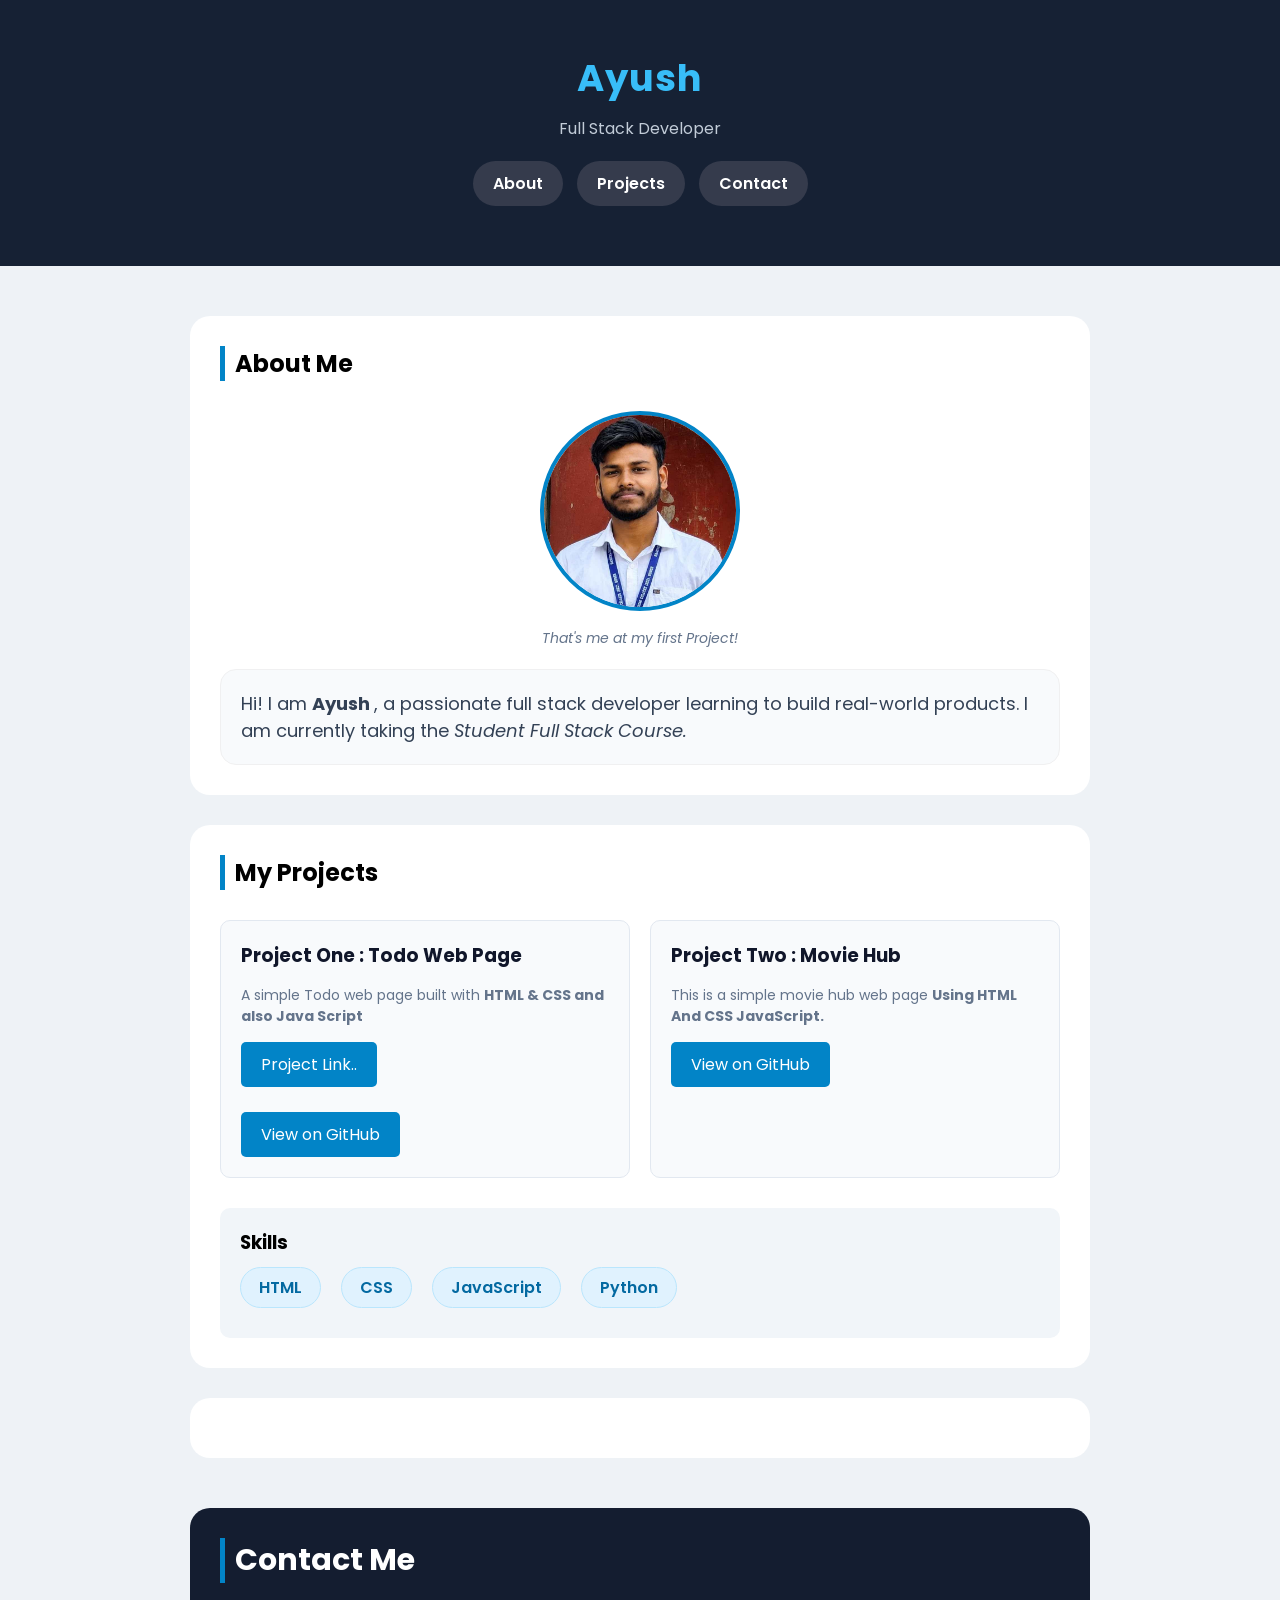
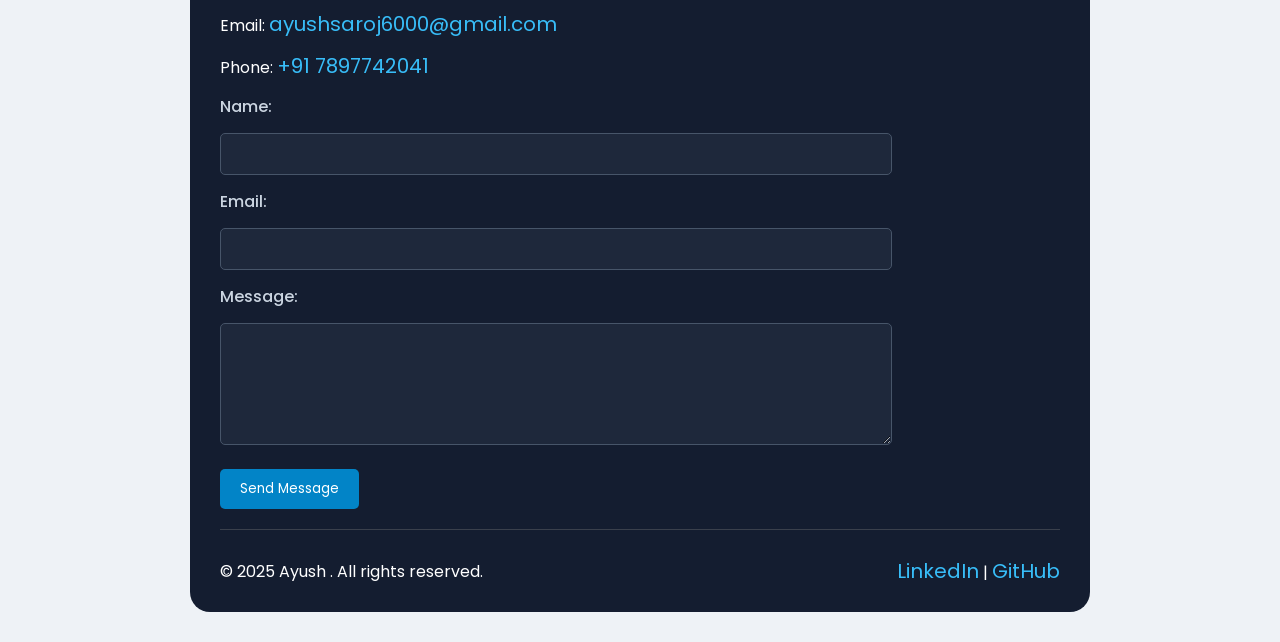
<file: index.html>
<!DOCTYPE html>
<html lang="en">
<head>
    <meta charset="UTF-8">
    <meta name="viewport" content="width=device-width, initial-scale=1.0">
    <title>Document</title>
    <link rel="stylesheet" href="index.css">
</head>


<body>

    <header>
        <h1>Ayush </h1>
        <p>Full Stack Developer</p>
        <nav>
            <a href="#about">About</a>
            <a href="#project">Projects</a>
            <a href="#intro">Contact</a>
        </nav>
    </header>

    <main>

        <section id="about">
            <h2>About Me</h2>
            <figure>
                <img src="[data-uri]" width="200px" height="200px" alt="">
                <figcaption>That's me at my first Project!</figcaption>
            </figure>
            <p>Hi! I am <strong>Ayush </strong>, a passionate full stack developer learning to build real-world
                products. I am currently taking the <em> Student  Full Stack Course.</em></p>
        </section>

        <section id="project">
            <h2>My Projects</h2>
            <div id="projects-card">
                <article>
                    <h3>Project One : Todo Web Page </h3>
                    <p>A simple Todo web page built with <strong>HTML & CSS and also Java Script </strong></p>
                    <a href="https://ayushsaroj600-coder.github.io/Todo-Web-Page-.../"> Project Link..</a>
                    
                    <br>
                    <br>
                    <a href="https://github.com/ayushsaroj600-coder">View on GitHub</a>
                </article>

                <article>
                    <h3>Project Two : Movie Hub</h3>
                    <p> This is a simple movie hub web page  <strong> Using HTML And CSS JavaScript.</strong></p>
                    <a href="https://github.com/ayushsaroj600-coder">View on GitHub</a>
                </article>
            </div>

            <div id="skills">
                <h3>Skills</h3>
                <ul>
                    <li>HTML</li>
                    <li>CSS</li>
                    <li>JavaScript</li>
                    <li>Python</li>
                </ul>
            </div>

        </section>


        <section id="intro">
            <!-- <h2>Watch My Intro</h2> -->
            <!-- <video src="video.mp4" width="500px" height="300px" controls poster="image.png"></video> -->
        </section>


    </main>

    <footer>
        <h2>Contact Me</h2>

        <p>Email: <a href="ayushsaroj600@gmail.com">ayushsaroj6000@gmail.com</a> </p>
        <p>Phone: <a href="tel:+91 7897742041">+91 7897742041</a></p>

        <form action="">

            <label for="name">Name: </label>
            <input type="text" id="name">

            <br>

            <label for="email">Email: </label>
            <input type="email" id="email">

            <br>

            <label for="message">Message: </label>
            <textarea name="message" id="message" rows="5" cols="40"></textarea>

            <br>
            <button type="submit">Send Message</button>
        </form>


        <div id="lower-footer">
            <p>&copy; 2025 Ayush . All rights reserved.</p>
            <p>
                <a href="https://www.linkedin.com/in/ayush-saroj-992482382/">LinkedIn</a> | <a href="https://github.com/ayushsaroj600-coder">GitHub</a>
            </p>
        </div>
    </footer>


</body>

</html>
</file>
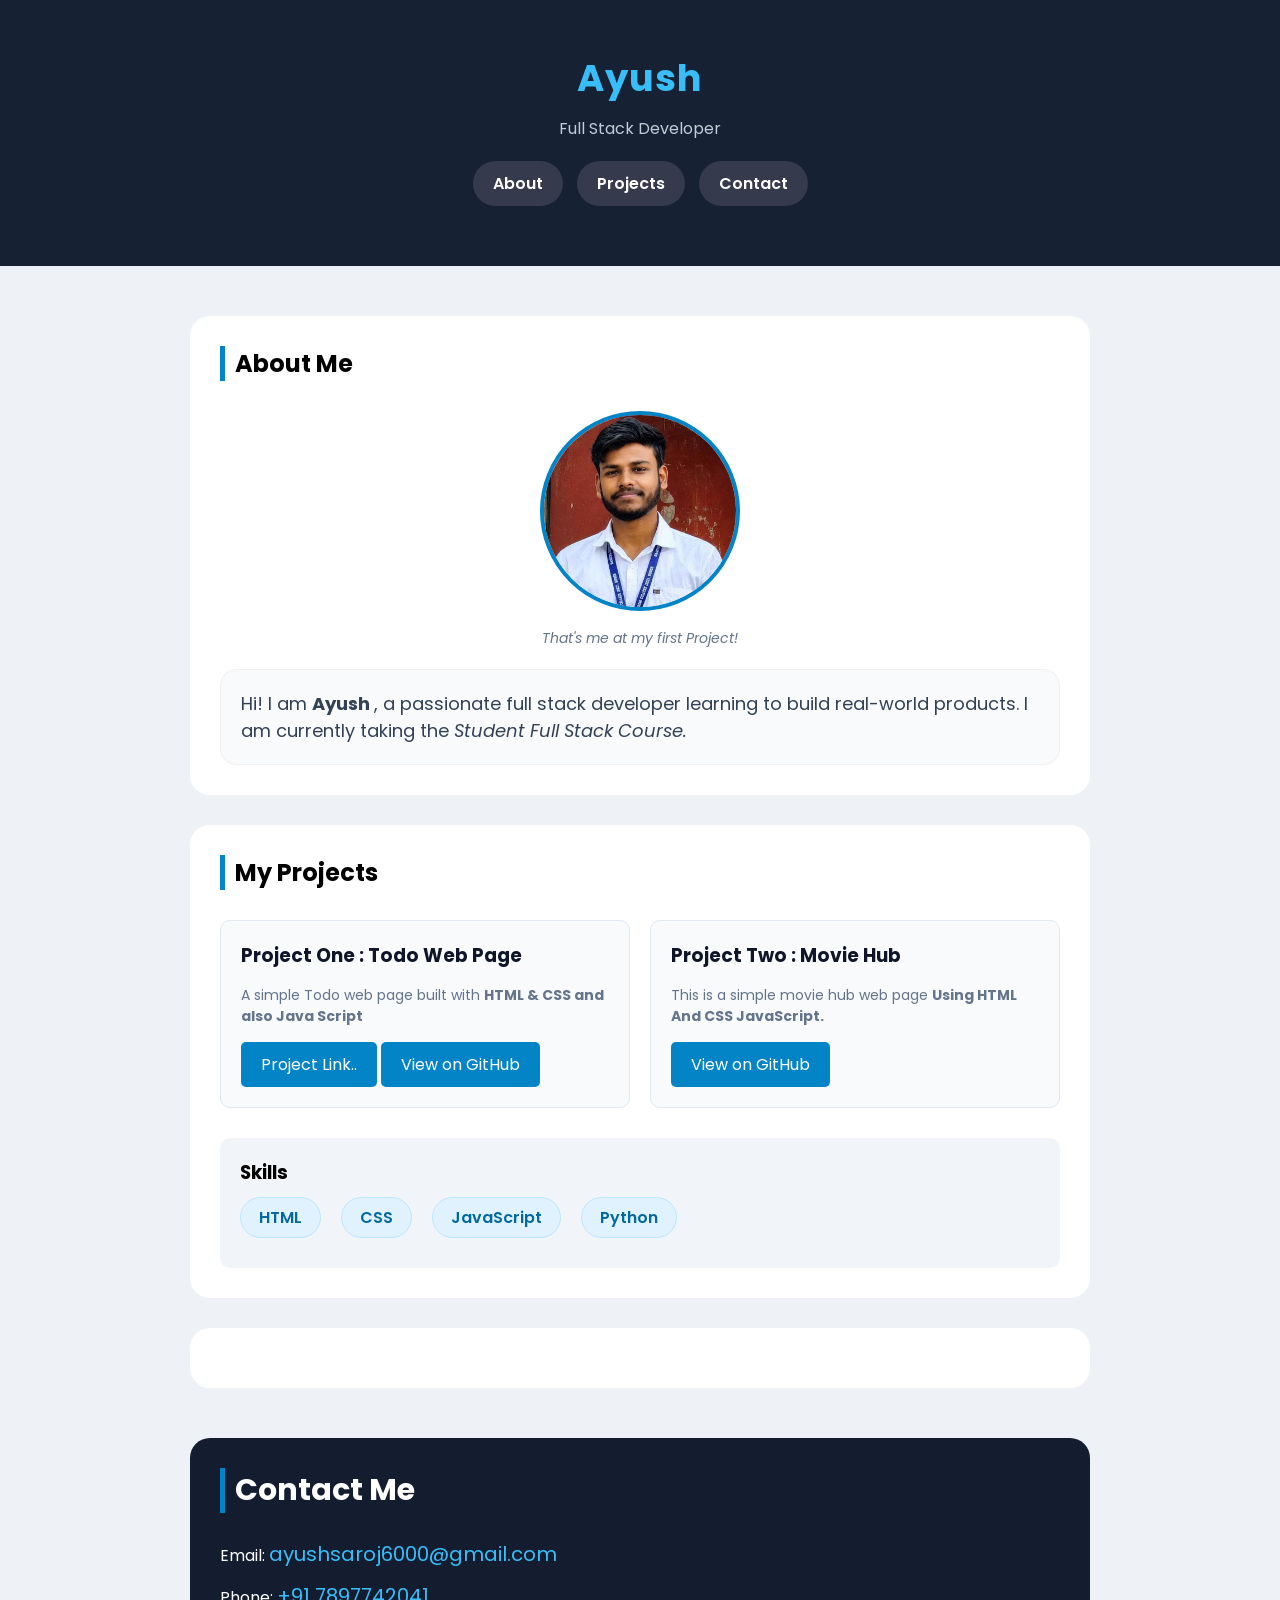
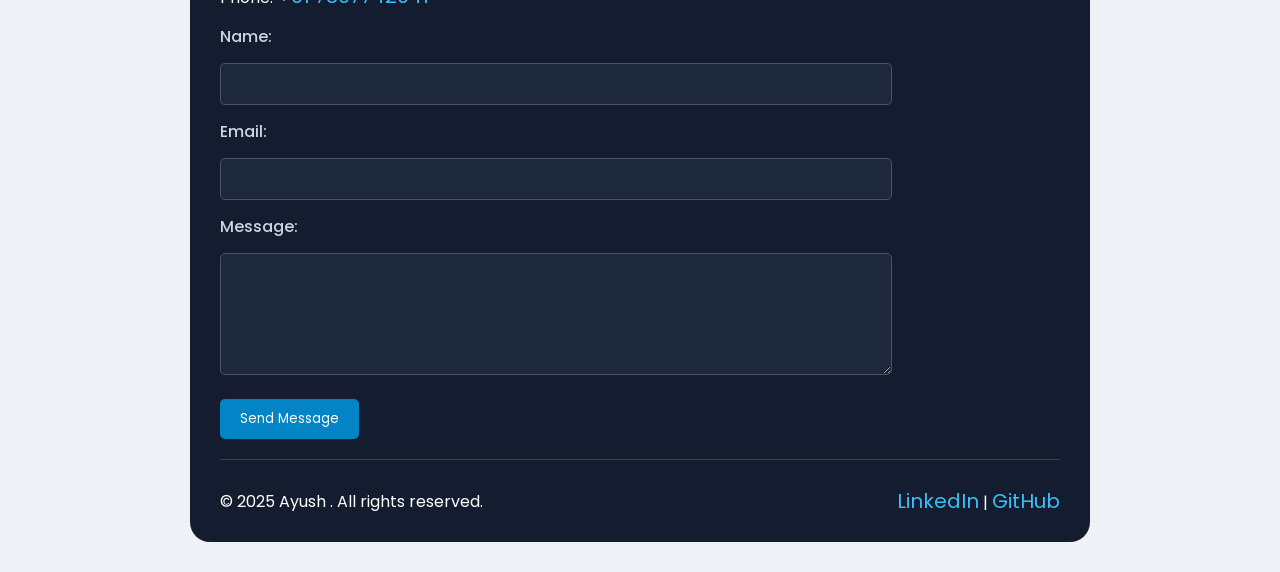
<file: ayush.html>
<!DOCTYPE html>
<html lang="en">
<head>
    <meta charset="UTF-8">
    <meta name="viewport" content="width=device-width, initial-scale=1.0">
    <title>Document</title>
    <link rel="stylesheet" href="ayush.css">
</head>


<body>

    <header>
        <h1>Ayush </h1>
        <p>Full Stack Developer</p>
        <nav>
            <a href="#about">About</a>
            <a href="#project">Projects</a>
            <a href="#intro">Contact</a>
        </nav>
    </header>

    <main>

        <section id="about">
            <h2>About Me</h2>
            <figure>
                <img src="[data-uri]" width="200px" height="200px" alt="">
                <figcaption>That's me at my first Project!</figcaption>
            </figure>
            <p>Hi! I am <strong>Ayush </strong>, a passionate full stack developer learning to build real-world
                products. I am currently taking the <em> Student  Full Stack Course.</em></p>
        </section>

        <section id="project">
            <h2>My Projects</h2>
            <div id="projects-card">
                <article>
                    <h3>Project One : Todo Web Page </h3>
                    <p>A simple Todo web page built with <strong>HTML & CSS and also Java Script </strong></p>
                    <a href="https://ayushsaroj600-coder.github.io/Todo-Web-Page-.../"> Project Link..</a>
                    <a href="https://github.com/ayushsaroj600-coder">View on GitHub</a>
                </article>

                <article>
                    <h3>Project Two : Movie Hub</h3>
                    <p> This is a simple movie hub web page  <strong> Using HTML And CSS JavaScript.</strong></p>
                    <a href="https://github.com/ayushsaroj600-coder">View on GitHub</a>
                </article>
            </div>

            <div id="skills">
                <h3>Skills</h3>
                <ul>
                    <li>HTML</li>
                    <li>CSS</li>
                    <li>JavaScript</li>
                    <li>Python</li>
                </ul>
            </div>

        </section>


        <section id="intro">
            <!-- <h2>Watch My Intro</h2> -->
            <!-- <video src="video.mp4" width="500px" height="300px" controls poster="image.png"></video> -->
        </section>


    </main>

    <footer>
        <h2>Contact Me</h2>

        <p>Email: <a href="ayushsaroj600@gmail.com">ayushsaroj6000@gmail.com</a> </p>
        <p>Phone: <a href="tel:+91 7897742041">+91 7897742041</a></p>

        <form action="">

            <label for="name">Name: </label>
            <input type="text" id="name">

            <br>

            <label for="email">Email: </label>
            <input type="email" id="email">

            <br>

            <label for="message">Message: </label>
            <textarea name="message" id="message" rows="5" cols="40"></textarea>

            <br>
            <button type="submit">Send Message</button>
        </form>


        <div id="lower-footer">
            <p>&copy; 2025 Ayush . All rights reserved.</p>
            <p>
                <a href="https://www.linkedin.com/in/ayush-saroj-992482382/">LinkedIn</a> | <a href="https://github.com/ayushsaroj600-coder">GitHub</a>
            </p>
        </div>
    </footer>


</body>

</html>
</file>
<file: index.css>
@import url('https://fonts.googleapis.com/css2?family=Poppins:ital,wght@0,100;0,200;0,300;0,400;0,500;0,600;0,700;0,800;0,900;1,100;1,200;1,300;1,400;1,500;1,600;1,700;1,800;1,900&display=swap');


* {
    padding: 0;
    margin: 0;
    box-sizing: border-box;
    font-family: "Poppins", sans-serif;
}

body {
    background-color: #EEF2F6;
}

header {
    background-color: #162134;
    color: white;
    text-align: center;
    padding: 50px 0;
}

h1 {
    color: #38BDF8;
    font-size: 37px;
    letter-spacing: 1px;
}

header p {
    color: #C2CCD8;
    padding: 10px 0;
}

header nav a {
    display: inline-block;
    text-decoration: none;
    background-color: #353B4C;
    color: white;
    border-radius: 30px;
    padding: 10px 20px;
    margin: 10px 5px;
    font-weight: 600;
}

header nav a:hover {
    background-color: #0284C7;
}

main {
    margin: 50px auto;
    /* background-color: white; */
    max-width: 900px;
}

#about,
#project,
#intro {
    background-color: white;
    padding: 30px;
    border-radius: 20px;
    margin-bottom: 30px;
}

#about h2,
#project h2,
#intro h2 {

    border-left: 5px solid #0284C7;
    padding-left: 10px;



}

#about figure {
    text-align: center;
    padding: 20px 0;

}

#about figure img {
    border-radius: 50%;
    border: 4px solid #0284C7;
    margin: 10px 0;
    transition: all 1s;
}

#about figure img:hover { 
    transform: scale(1.1);
     box-shadow: 0px 10px 10px rgba(0, 0, 0, 0.101);
}


#about figure figcaption {
    color: #64748B;
    /* text-tra; */
    font-style: italic;
    font-size: 14px;
}

#about p {
    border-radius: 16px;
    background-color: #F8FAFC;
    padding: 20px;
    border: 1px solid #f0f0f1;
    font-size: 18px;
    color: #334155;
}

#projects-card {
    display: flex;
    gap: 20px;
    margin: 30px 0;
    flex-wrap: wrap;

}

#projects-card article {
    flex: 1;
    background-color: #F8FAFC;
    border-radius: 10px;
    padding: 20px;
    /* display: flex;
    flex-direction: column; */
    /* gap: 10px; */
    border: 1px solid #E2E8F0;
    color: #10162A;
    transition: all 0.5s;
}

#projects-card article:hover {
    transform: translateY(-5px);
    box-shadow: 0px 10px 10px rgba(0, 0, 0, 0.101);
}

#projects-card article p {
    font-size: 14px;
    color: #64748B;
    margin: 15px 0;
}


#projects-card article a {
    border-radius: 5px;
    background-color: #0284C7;
    padding: 10px 20px;
    display: inline-block;
    color: white;
    text-decoration: none;
}

#skills {
    background-color: #F1F5F9;
    border-radius: 10px;
    padding: 20px;
}

#skills ul {
    list-style-type: none;
    display: flex;
    gap: 20px;
    padding: 10px 0;
        flex-wrap: wrap;
}

#skills ul li {
    background-color: #E0F2FE;
    border-radius: 30px;
    border: 1px solid #BAE6FD;
    padding: 7px 18px;
    color: #0369A1;
    font-weight: 600;
}

#intro {
    text-align: center;
}

#intro h2 {
    text-align: left;
}



#intro video {
    margin: 20px 0;
    /* padding: 30px; */
    object-fit: cover;
    max-width: 100%;
    height: auto;
    border-radius: 40px;
    border: 3px solid #CBD5E1;
}

footer {
    margin: 50px auto;
    max-width: 900px;
    background-color: #141D30;
    padding: 30px 30px 0;
    border-radius: 20px;
    margin-bottom: 30px;
}

footer h2 {
    border-left: 5px solid #0284C7;
    padding-left: 10px;
    color: white;
    font-size: 30px;
    margin-bottom: 20px;
}

footer p {
    color: white;
    padding: 6px 0;
}

footer p a {
    text-decoration: none;
    color:#38BDF8;
    font-size: 20px;
}

footer p a:hover {
    text-decoration: underline;
    color:#38BDF8;
}

form label {
    display: block;
    margin: 7px 0;
    color: #CBD5E1;
    font-weight: 500;
}
form {
    max-width:80%;
}

form input[type="text"],
form input[type="email"],
textarea{
    width: 100%;
    background-color: #1E283B;
    outline: none;
    border: 1px solid #475569;
    border-radius: 5px;
    padding: 10px 20px;
    color: white;
    margin: 7px 0;
}

form button {
    background-color: #0284C7;
     border-radius: 5px;
    padding: 10px 20px;
    display: inline-block;
    color: white;
    outline: none;
    border: none;
    margin: 10px 0;
}

#lower-footer {
    display: flex;
    justify-content: space-between;
    align-items: center;
    flex-wrap: wrap;
    border-top: 1px solid rgba(128, 128, 128, 0.348);
    padding: 20px 0;
    margin-top: 10px;
}
</file>
<file: ayush.css>
@import url('https://fonts.googleapis.com/css2?family=Poppins:ital,wght@0,100;0,200;0,300;0,400;0,500;0,600;0,700;0,800;0,900;1,100;1,200;1,300;1,400;1,500;1,600;1,700;1,800;1,900&display=swap');


* {
    padding: 0;
    margin: 0;
    box-sizing: border-box;
    font-family: "Poppins", sans-serif;
}

body {
    background-color: #EEF2F6;
}

header {
    background-color: #162134;
    color: white;
    text-align: center;
    padding: 50px 0;
}

h1 {
    color: #38BDF8;
    font-size: 37px;
    letter-spacing: 1px;
}

header p {
    color: #C2CCD8;
    padding: 10px 0;
}

header nav a {
    display: inline-block;
    text-decoration: none;
    background-color: #353B4C;
    color: white;
    border-radius: 30px;
    padding: 10px 20px;
    margin: 10px 5px;
    font-weight: 600;
}

header nav a:hover {
    background-color: #0284C7;
}

main {
    margin: 50px auto;
    /* background-color: white; */
    max-width: 900px;
}

#about,
#project,
#intro {
    background-color: white;
    padding: 30px;
    border-radius: 20px;
    margin-bottom: 30px;
}

#about h2,
#project h2,
#intro h2 {

    border-left: 5px solid #0284C7;
    padding-left: 10px;



}

#about figure {
    text-align: center;
    padding: 20px 0;

}

#about figure img {
    border-radius: 50%;
    border: 4px solid #0284C7;
    margin: 10px 0;
    transition: all 1s;
}

#about figure img:hover { 
    transform: scale(1.1);
     box-shadow: 0px 10px 10px rgba(0, 0, 0, 0.101);
}


#about figure figcaption {
    color: #64748B;
    /* text-tra; */
    font-style: italic;
    font-size: 14px;
}

#about p {
    border-radius: 16px;
    background-color: #F8FAFC;
    padding: 20px;
    border: 1px solid #f0f0f1;
    font-size: 18px;
    color: #334155;
}

#projects-card {
    display: flex;
    gap: 20px;
    margin: 30px 0;
    flex-wrap: wrap;

}

#projects-card article {
    flex: 1;
    background-color: #F8FAFC;
    border-radius: 10px;
    padding: 20px;
    /* display: flex;
    flex-direction: column; */
    /* gap: 10px; */
    border: 1px solid #E2E8F0;
    color: #10162A;
    transition: all 0.5s;
}

#projects-card article:hover {
    transform: translateY(-5px);
    box-shadow: 0px 10px 10px rgba(0, 0, 0, 0.101);
}

#projects-card article p {
    font-size: 14px;
    color: #64748B;
    margin: 15px 0;
}


#projects-card article a {
    border-radius: 5px;
    background-color: #0284C7;
    padding: 10px 20px;
    display: inline-block;
    color: white;
    text-decoration: none;
}

#skills {
    background-color: #F1F5F9;
    border-radius: 10px;
    padding: 20px;
}

#skills ul {
    list-style-type: none;
    display: flex;
    gap: 20px;
    padding: 10px 0;
        flex-wrap: wrap;
}

#skills ul li {
    background-color: #E0F2FE;
    border-radius: 30px;
    border: 1px solid #BAE6FD;
    padding: 7px 18px;
    color: #0369A1;
    font-weight: 600;
}

#intro {
    text-align: center;
}

#intro h2 {
    text-align: left;
}



#intro video {
    margin: 20px 0;
    /* padding: 30px; */
    object-fit: cover;
    max-width: 100%;
    height: auto;
    border-radius: 40px;
    border: 3px solid #CBD5E1;
}

footer {
    margin: 50px auto;
    max-width: 900px;
    background-color: #141D30;
    padding: 30px 30px 0;
    border-radius: 20px;
    margin-bottom: 30px;
}

footer h2 {
    border-left: 5px solid #0284C7;
    padding-left: 10px;
    color: white;
    font-size: 30px;
    margin-bottom: 20px;
}

footer p {
    color: white;
    padding: 6px 0;
}

footer p a {
    text-decoration: none;
    color:#38BDF8;
    font-size: 20px;
}

footer p a:hover {
    text-decoration: underline;
    color:#38BDF8;
}

form label {
    display: block;
    margin: 7px 0;
    color: #CBD5E1;
    font-weight: 500;
}
form {
    max-width:80%;
}

form input[type="text"],
form input[type="email"],
textarea{
    width: 100%;
    background-color: #1E283B;
    outline: none;
    border: 1px solid #475569;
    border-radius: 5px;
    padding: 10px 20px;
    color: white;
    margin: 7px 0;
}

form button {
    background-color: #0284C7;
     border-radius: 5px;
    padding: 10px 20px;
    display: inline-block;
    color: white;
    outline: none;
    border: none;
    margin: 10px 0;
}

#lower-footer {
    display: flex;
    justify-content: space-between;
    align-items: center;
    flex-wrap: wrap;
    border-top: 1px solid rgba(128, 128, 128, 0.348);
    padding: 20px 0;
    margin-top: 10px;
}
</file>
